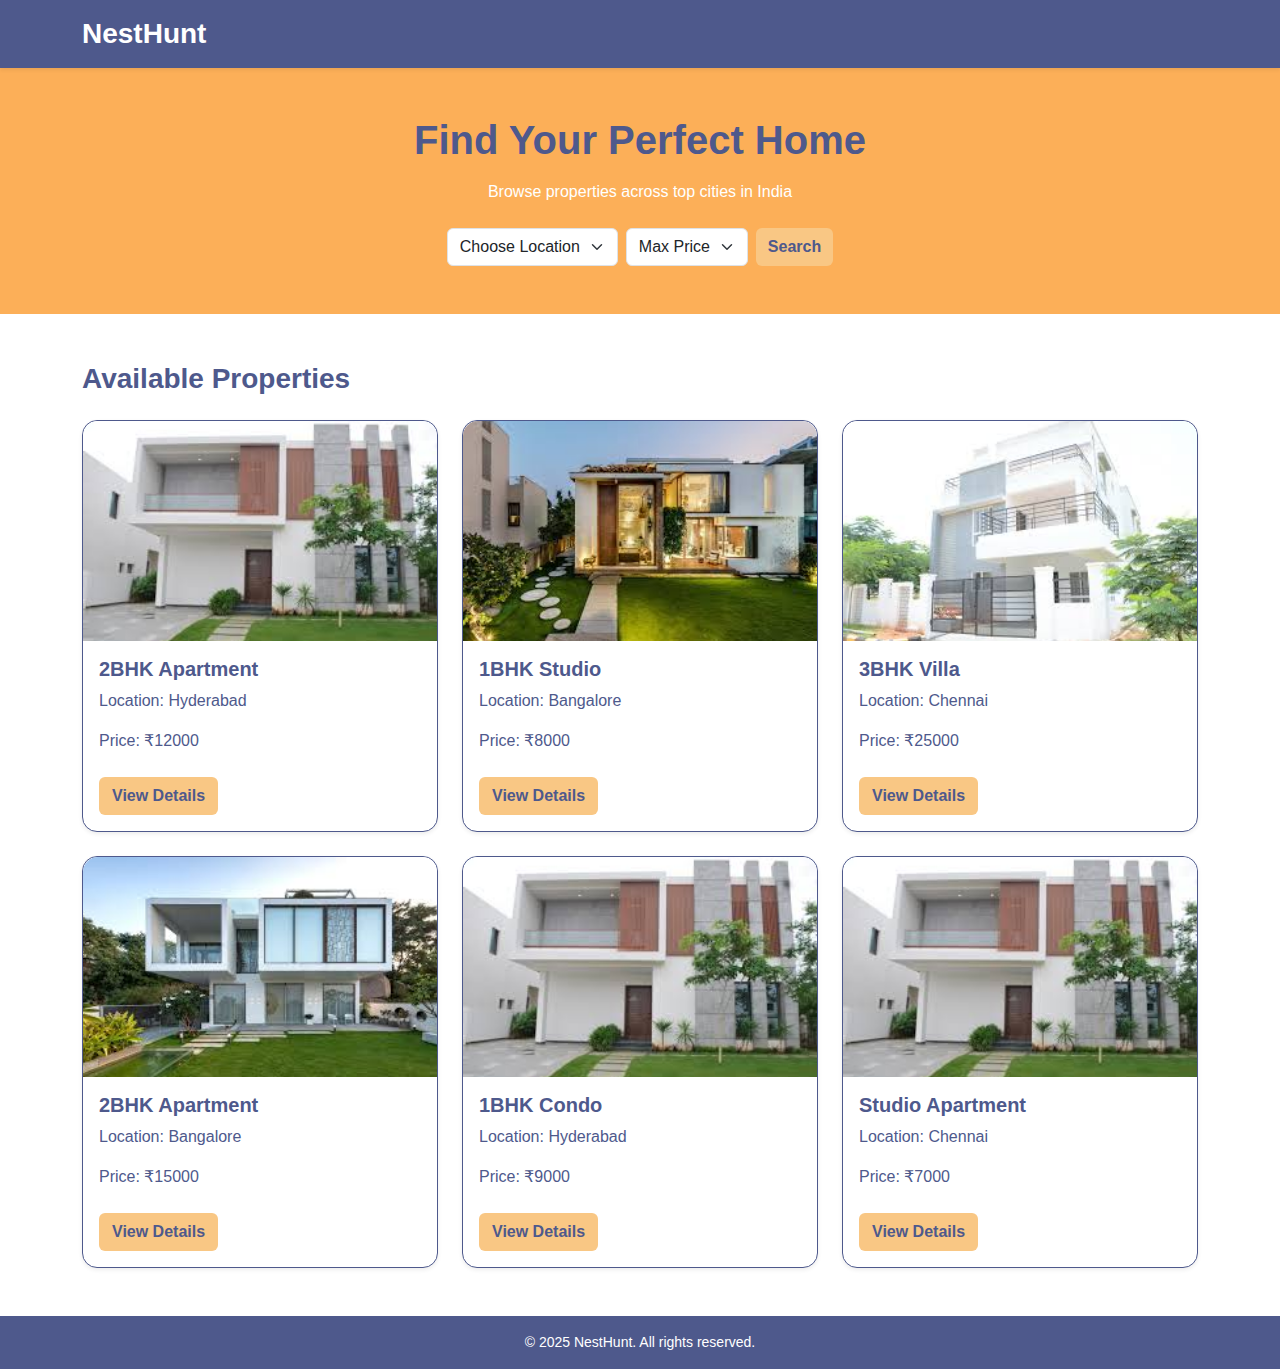
<file: index.html>
<!DOCTYPE html>
<html lang="en">
  <head>
    <meta charset="utf-8" />
    <meta name="viewport" content="width=device-width, initial-scale=1" />
    <title>NestHunt — Home</title>
    <link
      href="https://cdn.jsdelivr.net/npm/bootstrap@5.3.2/dist/css/bootstrap.min.css"
      rel="stylesheet"
    />
    <link rel="stylesheet" href="assets/styles.css" />
  </head>
  <body>
    <!-- Navbar (unchanged) -->
<nav class="navbar navbar-expand-lg shadow-sm" style="background-color:#4e598c;">
  <div class="container">
    <a class="navbar-brand fw-bold fs-3 text-white" href="#">NestHunt</a>
  </div>
</nav>

<!-- Hero Section -->
<header class="py-5 text-center" style="background-color:#fcaf58;">
  <h1 class="fw-bold mb-3" style="color:#4e598c;">Find Your Perfect Home</h1>
  <p class="text-white mb-4">Browse properties across top cities in India</p>

  <!-- Filters below hero text -->
  <form id="searchForm" class="d-flex justify-content-center gap-2 flex-wrap">
    <select id="locationInput" class="form-select w-auto">
      <option value="">Choose Location</option>
      <option value="Hyderabad">Hyderabad</option>
      <option value="Bangalore">Bangalore</option>
      <option value="Chennai">Chennai</option>
    </select>
    <select id="maxPrice" class="form-select w-auto">
      <option value="">Max Price</option>
      <option value="10000">₹10,000</option>
      <option value="20000">₹20,000</option>
      <option value="30000">₹30,000</option>
    </select>
    <button class="btn btn-primary fw-bold" type="submit">Search</button>
  </form>
</header>


    <!-- Properties -->
    <main class="container my-5">
      <h3 class="fw-bold mb-4" style="color:#4e598c;">Available Properties</h3>
      <div id="propertiesGrid" class="row g-4"></div>
      <div id="noResults" class="text-center mt-4 d-none">
        <p class="lead" style="color:#ff8c42;">No properties found.</p>
      </div>
    </main>

    <!-- Footer -->
    <footer class="py-3 mt-5" style="background-color:#4e598c; color:#ffffff;">
      <div class="container text-center small">© 2025 NestHunt. All rights reserved.</div>
    </footer>

    <script src="assets/data.js"></script>
    <script src="assets/script.js"></script>
  </body>
</html>
</file>
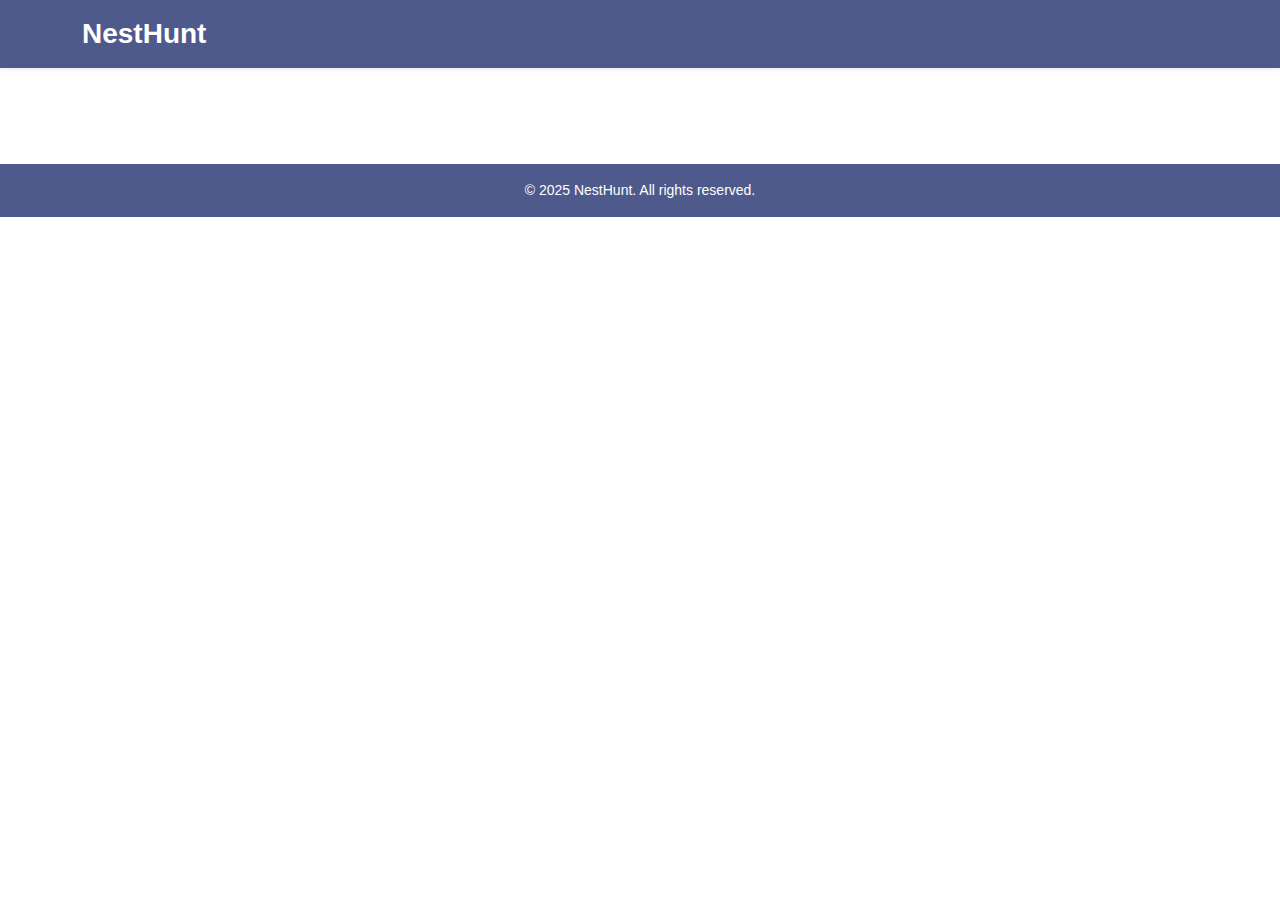
<file: property.html>
<!DOCTYPE html>
<html lang="en">
  <head>
    <meta charset="UTF-8" />
    <meta name="viewport" content="width=device-width, initial-scale=1.0" />
    <title>Property Details - NestHunt</title>
    <link
      href="https://cdn.jsdelivr.net/npm/bootstrap@5.3.2/dist/css/bootstrap.min.css"
      rel="stylesheet"
    />
    <link rel="stylesheet" href="assets/styles.css" />
  </head>
  <body>
    <!-- Navbar -->
    <nav class="navbar navbar-expand-lg shadow-sm" style="background-color:#4e598c;">
      <div class="container">
        <a class="navbar-brand fw-bold fs-3 text-white" href="index.html">NestHunt</a>
      </div>
    </nav>

    <!-- Property Details -->
    <main class="container my-5">
      <div id="propertyDetails" class="row justify-content-center"></div>
      <div id="notFound" class="alert" style="background-color:#ff8c42; color:#ffffff; display:none;">
        Property not found!
      </div>
    </main>

    <!-- Footer -->
    <footer class="py-3 mt-5" style="background-color:#4e598c; color:#ffffff;">
      <div class="container text-center small">© 2025 NestHunt. All rights reserved.</div>
    </footer>

    <script src="assets/data.js"></script>
    <script src="assets/property.js"></script>
  </body>
</html>
</file>
<file: assets/styles.css>
body {
  font-family: 'Segoe UI', Tahoma, Geneva, Verdana, sans-serif;
  background-color: #ffffff; /* White background */
}

/* Navbar */
.navbar {
  background-color: #4e598c; /* YInMn Blue */
}
.navbar-brand {
  color: #ffffff;
  font-size: 1.8rem;
}
.navbar-brand:hover {
  color: #f9c784; /* Sunset */
}

/* Hero Section */
header {
  background-color: #fcaf58; /* Sandy Brown */
  padding: 50px 0;
  text-align: center;
}
header h1 {
  color: #4e598c; /* YInMn Blue */
  font-size: 2.5rem;
  font-weight: bold;
}
header p {
  color: #ffffff;
}

/* Cards */
.card {
  border-radius: 15px;
  border: 1px solid transparent;
  transition: transform 0.2s ease, box-shadow 0.2s ease, border-color 0.2s ease;
}
.card:hover {
  transform: translateY(-5px);
  box-shadow: 0 6px 20px rgba(0,0,0,0.12);
  border-color: #ff8c42; /* Pumpkin */
}
.card img {
  border-top-left-radius: 15px;
  border-top-right-radius: 15px;
  height: 220px;
  object-fit: cover;
}
.card-title {
  color: #4e598c; /* YInMn Blue */
  font-weight: bold;
}
.card-text {
  color: #4e598c; /* YInMn Blue */
}

/* Buttons */
.btn-primary {
  background-color: #f9c784; /* Sunset */
  border: none;
  color: #4e598c; /* YInMn Blue text */
  font-weight: bold;
}
.btn-primary:hover {
  background-color: #ff8c42; /* Pumpkin */
  color: #ffffff;
  transform: translateY(-2px);
  box-shadow: 0 4px 10px rgba(0,0,0,0.1);
}
.btn-success {
  background-color: #fcaf58; /* Sandy Brown */
  border: none;
  color: #ffffff;
  font-weight: bold;
}
.btn-success:hover {
  background-color: #ff8c42; /* Pumpkin */
  transform: translateY(-2px);
  box-shadow: 0 4px 10px rgba(0,0,0,0.1);
}

/* Property Details */
#propertyDetails .card {
  border-radius: 20px;
  border: 1px solid #4e598c; /* YInMn Blue */
}
#propertyDetails img {
  border-top-left-radius: 20px;
  border-top-right-radius: 20px;
  height: 400px;
  object-fit: cover;
}
#propertyDetails h2, #propertyDetails h3 {
  color: #4e598c; /* YInMn Blue */
  font-weight: bold;
}
#propertyDetails p {
  color: #4e598c;
}
#propertyDetails p strong {
  color: #4e598c;
}

/* Footer */
footer {
  background-color: #4e598c; /* YInMn Blue */
  color: #ffffff;
}
footer a {
  color: #f9c784; /* Sunset */
  text-decoration: none;
}
footer a:hover {
  text-decoration: underline;
}
</file>
